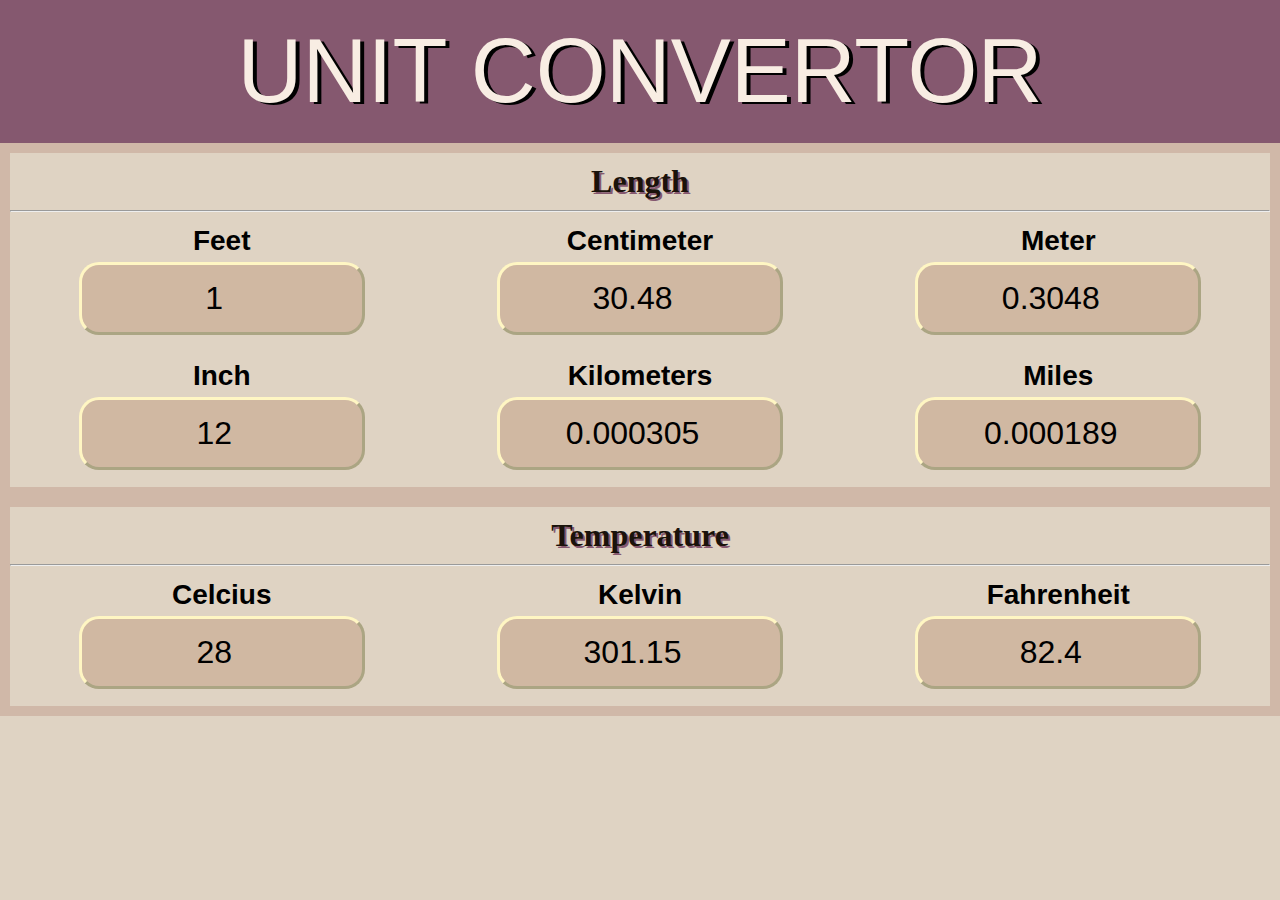
<file: Task01-Unit_Convertor/index.html>
<!DOCTYPE html>
<html lang="en" dir="ltr">

<head>
  <meta charset="utf-8">
  <meta name="viewport" content="width=device-width, initial-scale=1.0">
  <title>Unit Convertor</title>
  <link rel="stylesheet" href="styles.css">
</head>

<body>
  <header>
    <p class="heading">UNIT CONVERTOR</p>
  </header>
  <section class="container">
    <h3>Length</h3>
    <hr>
    <div class="length">
      <div class="inp">
        <div class="unit">
          <label for="feet">Feet</label>
        </div>
        <input type="number" name="feet" id="feet" class="in" value="1">
      </div>
      <div class="inp">
        <div class="unit">
          <label for="cm">Centimeter</label>
        </div>
        <input type="number" name="cm" id="cm" class="in" value="30.48">
      </div>
      <div class="inp">
        <div class="unit">
          <label for="m">Meter</label>
        </div>
        <input type="number" name="m" id="m" class="in" value="0.3048">
      </div>
      <div class="inp">
        <div class="unit">
          <label for="inch">Inch</label>
        </div>
        <input type="number" name="inch" id="inch" class="in" value="12">
      </div>
      <div class="inp">
        <div class="unit">
          <label for="km">Kilometers</label>
        </div>
        <input type="number" name="km" id="km" class="in" value="0.000305">
      </div>
      <div class="inp">
        <div class="unit">
          <label for="miles">Miles</label>
        </div>
        <input type="number" name="miles" id="miles" class="in" value="0.000189">
      </div>
    </div>
  </section>


  <section class="container">
    <h3>Temperature</h3>
    <hr>
    <div class="temperature">
      <div class="inp">
        <div class="unit">
          <label for="celcius">Celcius</label>
        </div>
        <input type="number" name="celcius" id="celcius" class="in" value="28">
      </div>
      <div class="inp">
        <div class="unit">
          <label for="kelvin">Kelvin</label>
        </div>
        <input type="number" name="kelvin" id="kelvin" class="in" value="301.15">
      </div>
      <div class="inp">
        <div class="unit">
          <label for="fahrenheit">Fahrenheit</label>
        </div>
        <input type="number" name="fahrenheit" id="fahrenheit" class="in" value="82.4">
      </div>
    </div>
  </section>
  <footer>

  </footer>
  <script src="script.js" charset="utf-8"></script>
</body>

</html>
</file>
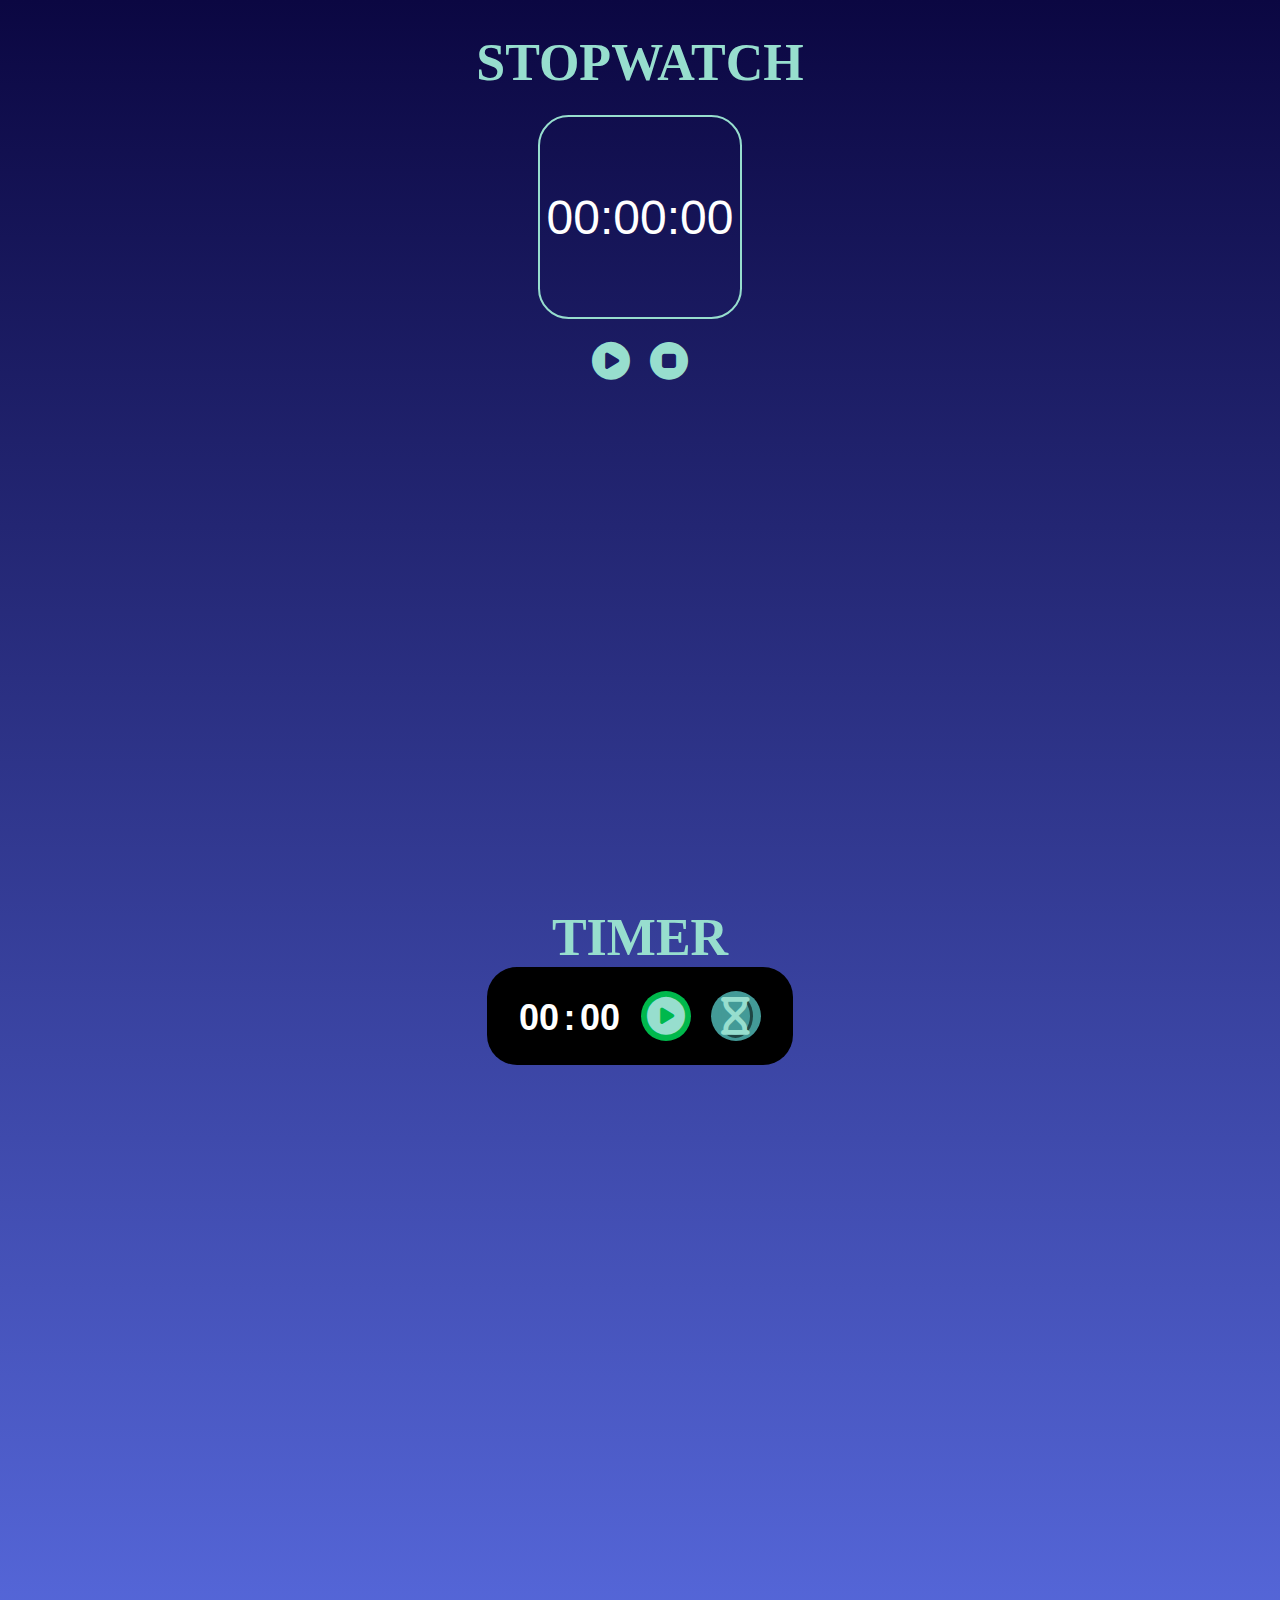
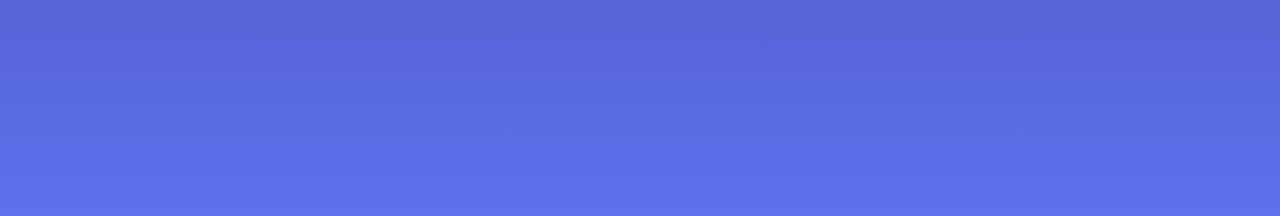
<file: Task02-Timer_Stopwatch/index.html>
<!DOCTYPE html>
<html lang="en">

<head>
  <meta charset="UTF-8" />
  <meta name="viewport" content="width=device-width, initial-scale=1.0" />
  <title>Stopwatch and Timer</title>
  <link rel="stylesheet" href="https://cdnjs.cloudflare.com/ajax/libs/font-awesome/6.2.1/css/all.min.css">
  <link rel="stylesheet" href="styles.css" />
</head>

<body>
  <section class="container">
    <div class="stopwatch">
      <h1>STOPWATCH</h1>
      <div class="outer">
        <span class="time" id="display">00:00:00</span>
      </div>

      <div class="controls">
        <button class="buttonPlay">
          <i class="fa-solid fa-circle-play" id="playButton"></i>

          <i class="fa-solid fa-circle-pause" id="pauseButton"></i>
        </button>

        <button class="buttonReset">
          <i class="fa-solid fa-circle-stop" id="resetButton"></i>
        </button>
      </div>
    </div>
  </section>
  <section class="container">
    <div class="timer1">
      <h1>TIMER</h1>
      <div class="timer"></div>
    </div>
  </section>
  <script src="script.js"></script>
</body>

</html>
</file>
<file: Task01-Unit_Convertor/styles.css>
* {
  font-family: sans-serif;
  margin: 0;
  padding: 0;
  background-color: #DFD3C3
}

.heading {
  text-align: center;
  background-color: #85586F;
  color: #F8EDE3;
  text-shadow: 4px 2px #000;
  margin: auto;
  padding: 20px 0px;
  font-size: 32px;
}

.container {
  padding: 10px;
  background-color: #D0B8A8;
}

.length, .temperature {
  padding: 1%;
  display: grid;
  grid-template-columns: 1fr 1fr;
  grid-gap: 20px;
}

h3 {
  font-size: 32px;
  font-family: cursive;
  text-align: center;
  text-shadow: 2px 2px #85586F;
  color: #1A120B;
  padding: 10px 20px;
}

.in {
  background-color: #D0B8A2;
  padding: 10px;
  margin: 5px;
  font-size: 20px;
  width: 100px;
  border: 0.2rem outset #FFF6C3;
  border-radius: 20px;
  text-align: center;
}

.in:hover {
  border: 0.2rem outset red;
}

.in:focus {
  border: 0.2rem outset #1A120B;
}

.unit {
  font-size: 20px;
  font-weight: bolder;
  text-align: center;
}

.inp{
  text-align: center;
}

@media (min-width: 768px) {
  .heading {
    font-size: 38px;
  }

  .length, .temperature {
    padding: 1%;
    display: grid;
    grid-template-columns: 1fr 1fr;
    grid-gap: 5px;
  }

  .in {
    padding: 10  px;
    margin: 5px;
    font-size: 28px;
    width: 180px;
    border: 0.2rem outset #FFF6C3;
    border-radius: 20px;
    text-align: center;
  }

  .unit {
    font-size: 24px;
    font-weight: bolder;
  }
}

@media (min-width: 1024px) {
  .heading {
    font-size: 10vh;
  }

  .length, .temperature {
    padding: 1%;
    display: grid;
    grid-template-columns: 1fr 1fr 1fr;
    grid-gap: 20px;
  }

  .in {
    padding: 15px;
    margin: 5px;
    font-size: 32px;
    width: 250px;
    border: 0.2rem outset #FFF6C3;
    border-radius: 20px;
    text-align: center;
  }

  .unit {
    font-size: 28px;
    font-weight: bolder;
  }

}
</file>
<file: Task02-Timer_Stopwatch/styles.css>
body {
  background: linear-gradient(180deg, #0B0742, #5E72EB);
  color: #ffffff;
}

h1 {
  font-size: 52px;
  font-family: cursive;
  text-align: center;
  color: #97DECE;
  padding: 0 64px;
  margin: 0;
}

.stopwatch {
  display: grid;
  justify-items: center;
  grid-row-gap: 23px;
  width: 100%;
  padding-top: 25px;
}

.outer {
  display: flex;
  justify-content: center;
  align-items: center;
  height: 200px;
  width: 200px;
  border: 2px solid #97DECE;
  border-radius: 15%;
}

.time {
  font-family:sans-serif;
  font-weight: 300;
  font-size: 48px;
}

.controls {
  display: flex;
  grid-gap: 20px;
  justify-content: center;
  width: 187px;
}

button {
  cursor: pointer;
  background: transparent;
  padding: 0;
  border: none;
  margin: 0;
  outline: none;
}

#playButton {
  display: block;
}

#pauseButton {
  display: none;
}

.container {
  height: 100vh;
}

i, #stop {
  font-size: 38px;
  color: #97DECE;
}

#playButton:hover, #resetButton:hover, #stop {
  border: 0.2rem outset #439A97;
  border-radius: 50%;
}



.timer1{
  display: grid;
  justify-content: center;
}

.timer {
  font-family: sans-serif;
  align-items: center;
  padding: 24px 32px;
  border-radius: 30px;
  background: #000;
}

.timer__part {
  font-size: 36px;
  font-weight: bold;
}

.timer__btn {
  width: 50px;
  height: 50px;
  margin-left: 16px;
  border-radius: 50%;
  border: none;
  color: #97DECE;
  background: #439A97;
  cursor: pointer;
}

.timer__btn--start {
  background: #00b84c;
}

.timer__btn--stop {
  background: #ff0256;
}
</file>
